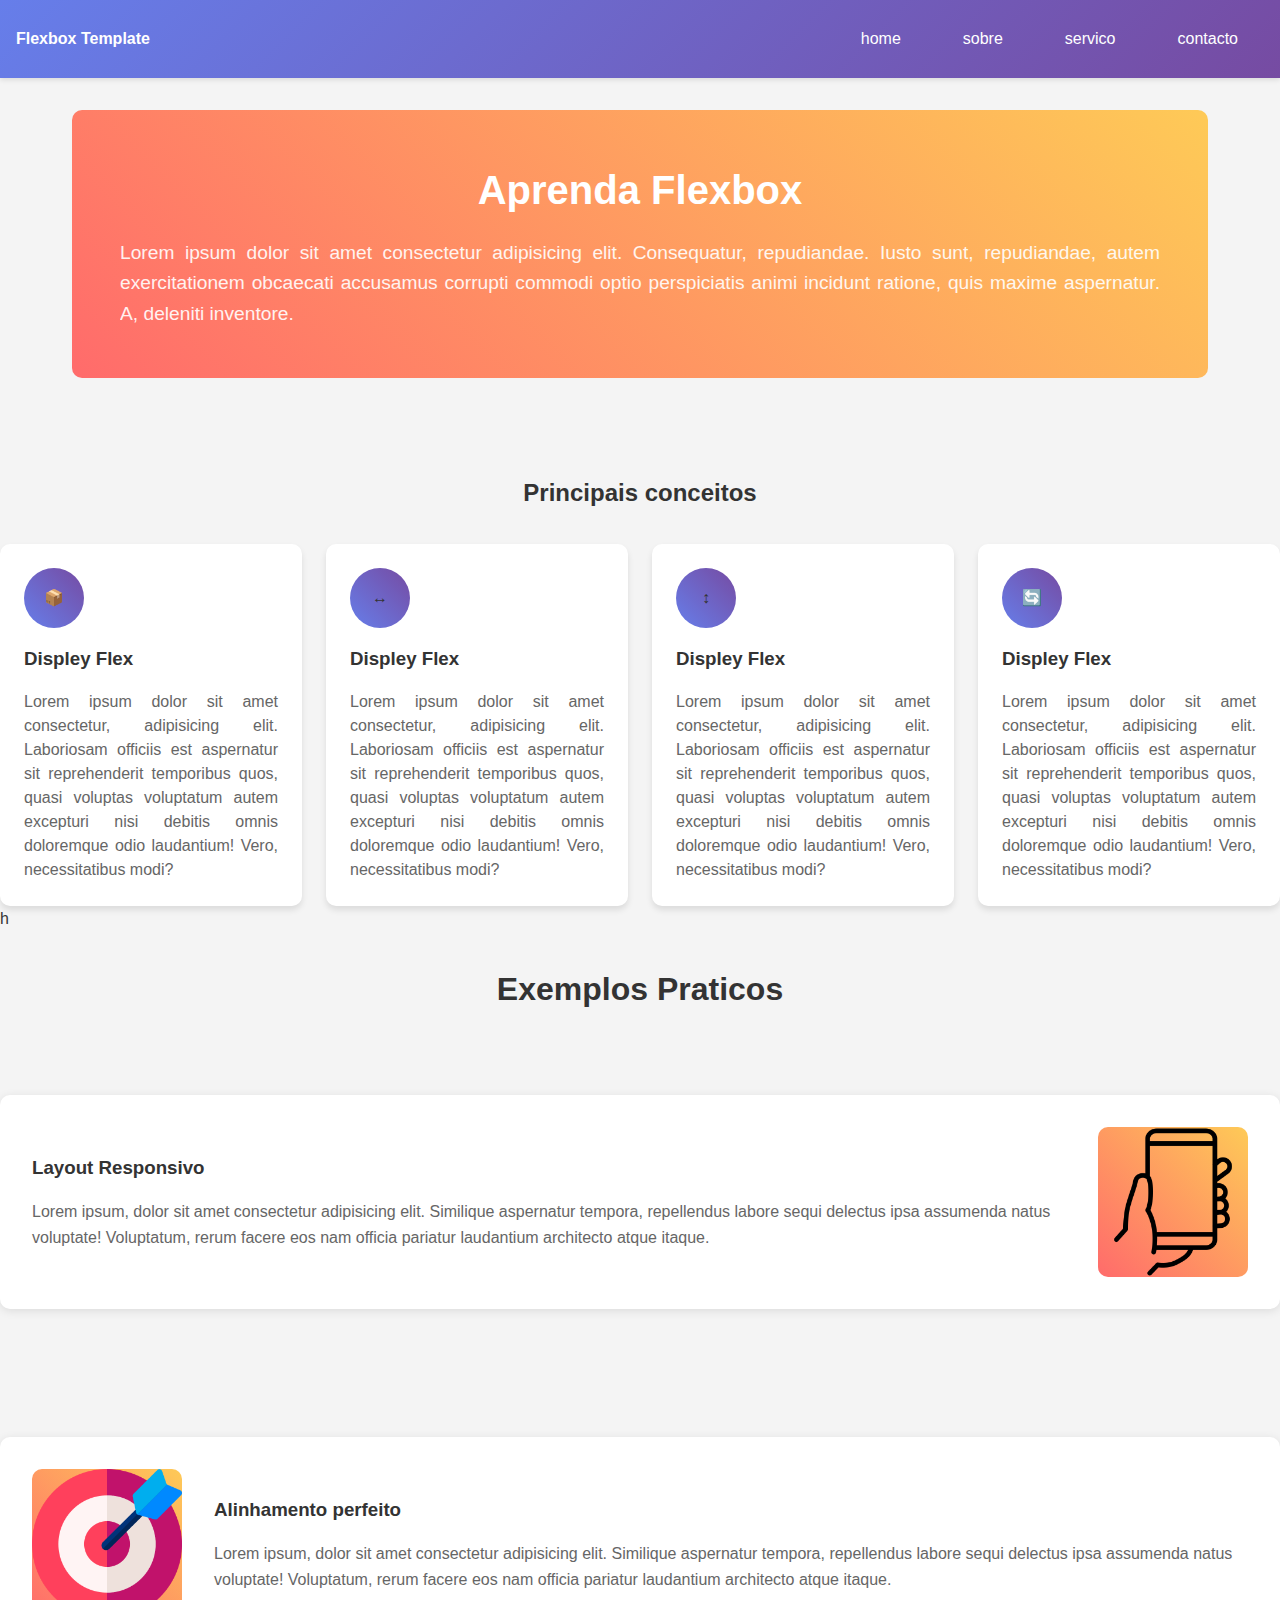
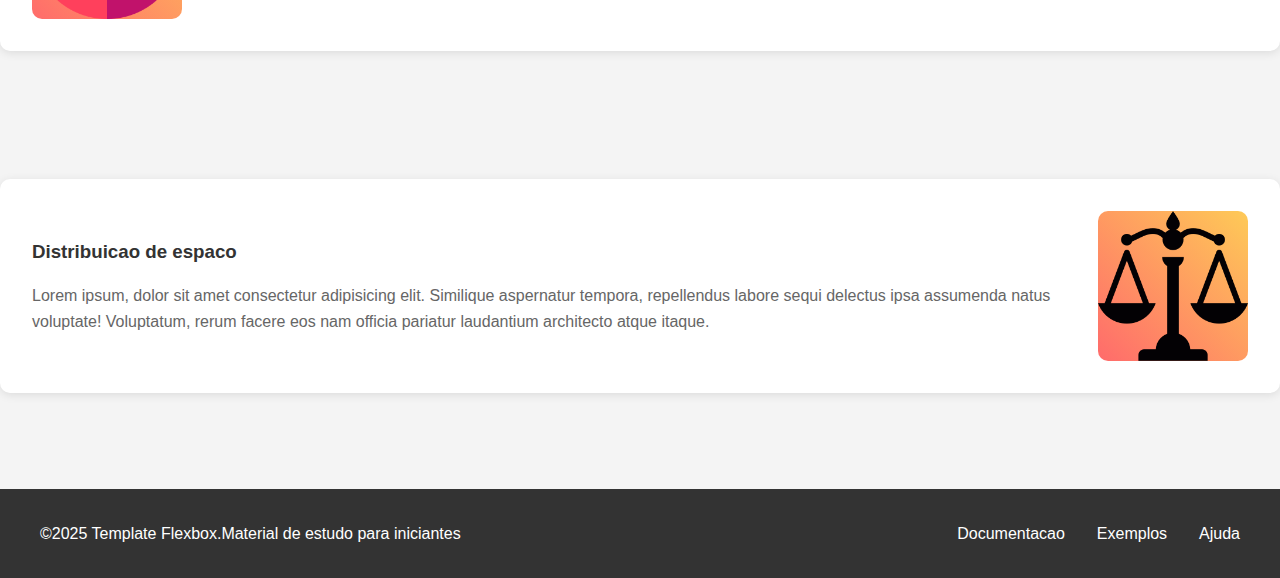
<file: index.html>
<!DOCTYPE html>
<html lang="en">

<head>
    <meta charset="UTF-8">
    <meta name="viewport" content="width=device-width, initial-scale=1.0">

    <title>projectoflexbox</title>
    <link rel="stylesheet" href="index.css">
</head>

<body>
    <!--header-->
    <header class="header">
        <div class="logo">Flexbox Template</div>
        <nav class="nav">
            <ul>
                <li><a href="#home">home</a></li>
                <li><a href="#sobre">sobre</a></li>
                <li><a href="#servico">servico</a></li>
                <li><a href="#contacto">contacto</a></li>
            </ul>

        </nav>



    </header>
    <!--CONTEINER PRINCIPAL-->
    <div class="conteiner">

        <section class="hero">
            <di class="hero-content">
                <h1>Aprenda Flexbox</h1>
                <p>Lorem ipsum dolor sit amet consectetur adipisicing elit. Consequatur, repudiandae. Iusto sunt,
                    repudiandae, autem exercitationem obcaecati accusamus corrupti commodi optio perspiciatis animi
                    incidunt ratione, quis maxime aspernatur. A, deleniti inventore.</p>

            </di>

    </div>
    </section>
    <!--seccao de cards-->
    <section class="cards-section">
        <h2>Principais conceitos</h2>

        <div class="cards-container">
            <div class="card">
                <div class="card-icone"> 📦</div>
                <h3>Displey Flex</h3>
                <p>Lorem ipsum dolor sit amet consectetur, adipisicing elit. Laboriosam officiis est aspernatur sit

                    reprehenderit temporibus quos, quasi voluptas voluptatum autem excepturi nisi debitis omnis
                    doloremque odio laudantium! Vero, necessitatibus modi?</p>
            </div>



            <div class="card">
                <div class="card-icone">↔ </div>
                <h3>Displey Flex</h3>
                <p>Lorem ipsum dolor sit amet consectetur, adipisicing elit. Laboriosam officiis est aspernatur sit
                    reprehenderit temporibus quos, quasi voluptas voluptatum autem excepturi nisi debitis omnis
                    doloremque odio laudantium! Vero, necessitatibus modi?</p>
            </div>
            <div class="card">
                <div class="card-icone">↕ </div>
                <h3>Displey Flex</h3>
                <p>Lorem ipsum dolor sit amet consectetur, adipisicing elit. Laboriosam officiis est aspernatur sit
                    reprehenderit temporibus quos, quasi voluptas voluptatum autem excepturi nisi debitis omnis
                    doloremque odio laudantium! Vero, necessitatibus modi?</p>
            </div>
            <div class="card">
                <div class="card-icone">🔄</div>
                <h3>Displey Flex</h3>
                <p>Lorem ipsum dolor sit amet consectetur, adipisicing elit. Laboriosam officiis est aspernatur sit
                    reprehenderit temporibus quos, quasi voluptas voluptatum autem excepturi nisi debitis omnis
                    doloremque odio laudantium! Vero, necessitatibus modi?</p>
            </div>
        </div>

        h
    </section>
    <section class="features">
        <h1>Exemplos Praticos</h1>
        <div class="feature-container">
            <div class="feature">
                <div class="feature-content">
                    <h3>Layout Responsivo</h3>
                    <p>Lorem ipsum, dolor sit amet consectetur adipisicing elit. Similique aspernatur tempora,
                        repellendus labore sequi delectus ipsa assumenda natus voluptate! Voluptatum, rerum facere eos
                        nam officia pariatur laudantium architecto atque itaque.</p>

                </div>
                <div class="feature-imge">
                    <img src="smartphone.png" alt="Telemovel" srcset="">

                </div>

            </div>
            <div class="feature">
                <div class="feature-content">
                    <h3>Alinhamento perfeito</h3>
                    <p>Lorem ipsum, dolor sit amet consectetur adipisicing elit. Similique aspernatur tempora,
                        repellendus labore sequi delectus ipsa assumenda natus voluptate! Voluptatum, rerum facere eos
                        nam officia pariatur laudantium architecto atque itaque.</p>

                </div>
                <div class="feature-imge">
                    <img src="target.png" alt="imagem de target" srcset="">

                </div>

            </div>

            <div class="feature">
                <div class="feature-content">
                    <h3>Distribuicao de espaco</h3>
                    <p>Lorem ipsum, dolor sit amet consectetur adipisicing elit. Similique aspernatur tempora,
                        repellendus labore sequi delectus ipsa assumenda natus voluptate! Voluptatum, rerum facere eos
                        nam officia pariatur laudantium architecto atque itaque.</p>

                </div>
                <div class="feature-imge">
                    <img src="scales-of-justice.png" alt="Balanca da justica" srcset="">

                </div>
            </div>



        </div>


    </section>
    <!--seccao rodape-->
    <footer class="footer">
        <div class="footer-content">
            <p>&copy;2025 Template Flexbox.Material de estudo para iniciantes</p>
            <div class="footer-links">
                <a href="#">Documentacao</a>
                <a href="#">Exemplos</A>
                <a href="#">Ajuda</a>

            </div>

        </div>

    </footer>
</body>

</html>
</file>
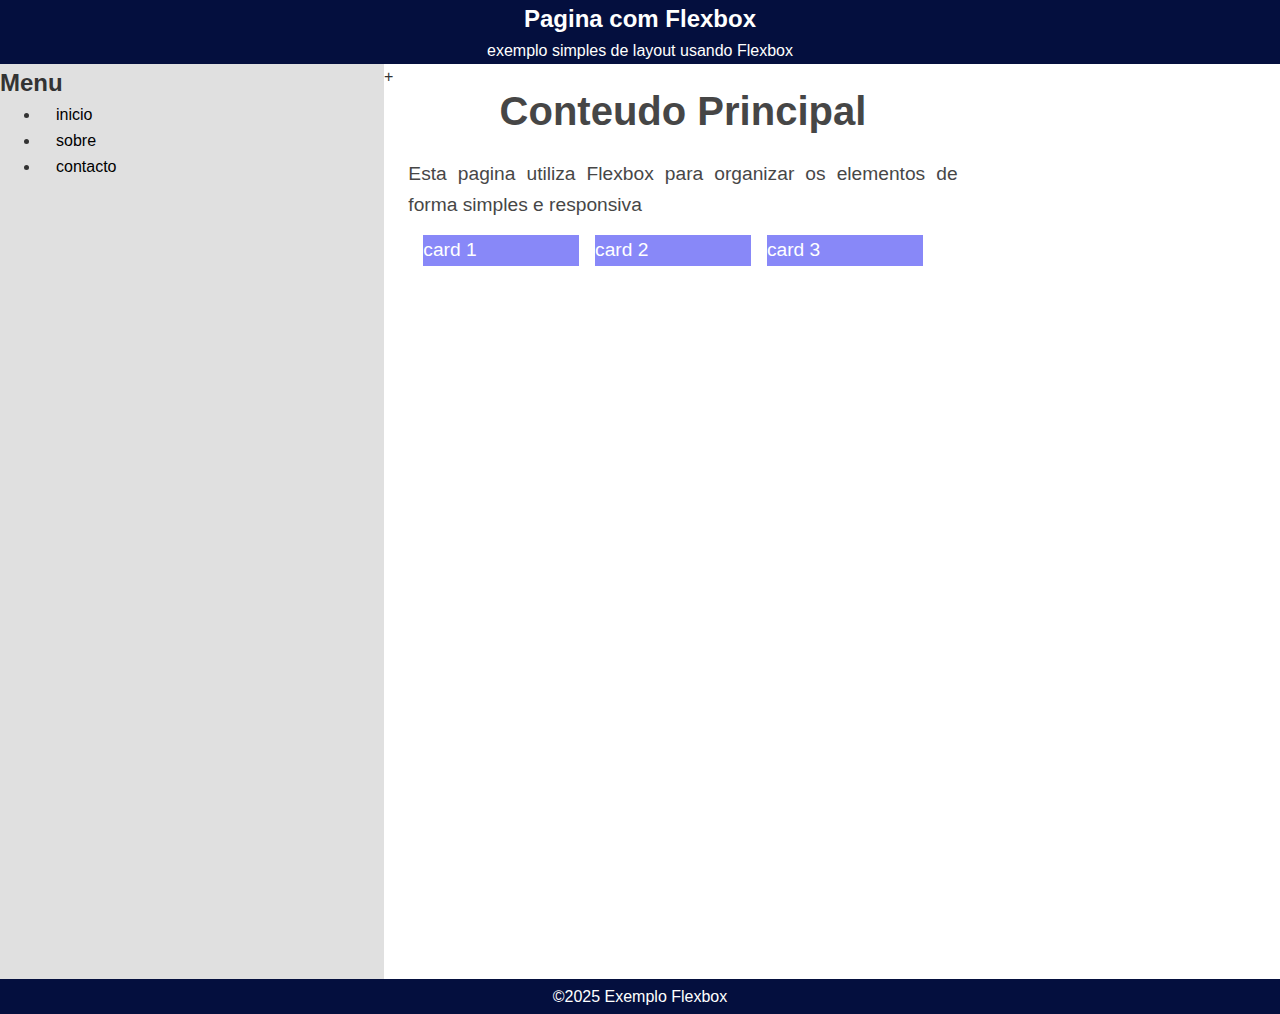
<file: Pagina.html>
<!DOCTYPE html>
<html lang="en">

<head>
    <meta charset="UTF-8">
    <meta name="viewport" content="width=device-width, initial-scale=1.0">

    <link rel="stylesheet" href="Pagina.css">
    <title>Pagina Flexbox</title>

</head>

<body>
    <header class="header">
        <di class="logo">Pagina com Flexbox</di>
        <p>exemplo simples de layout usando Flexbox</p>
    </header>
    <div class="caixa">
    <nav class="nav">
        <div class="menu">
            <h2>Menu</h2>
        </div>
        <ul>
            <li><a href="#inicio">inicio</a></li>
            <li><a href="#sobre">sobre</a></li>
            <li><a href="#contacto">contacto</a></li>
        </ul>

    </nav>
+

    <section class="container">
        <div class="hero">
            <div class="container-principal">
                <h1>Conteudo Principal</h1>
                <p>Esta pagina utiliza Flexbox para organizar os elementos de forma simples e responsiva</p>


            
                    <section>
                        <section class="cards-container">
                            <div class="card"> card 1</div>
                            <div class="card"> card 2</div>
                            <div class="card"> card 3<div>
            
                         </section>
                </div>
            </div>

        </div>

    </section>
    <footer class="footer">
        <div class="footer-content"></div>
        <p>&copy;2025 Exemplo Flexbox</p>

    </footer>
    </div>


</body>

</html>
</file>
<file: index.css>
* {
    margin: 0;
    padding: 0;
    box-sizing: border-box;
}

body {
    font-family: Arial, sans-serif;
    line-height: 1.6;
    color: #333;
    background-color: #f4f4f4;
}

/*header*/
.header {
    background: linear-gradient(135deg, #667eea 0%, #764ba2 100%);
    color: white;
    padding: 1rem;
    display: flex;
    justify-content: space-between;
    align-items: center;
    box-shadow: 0 2px 5px rgba(0, 0, 0, 0.1);
}

.logo {
    font: size 1.5em;
    font-weight: bold;
}

.nav {
    display: flex;
    gap: 2rem;
}

.nav ul {
    list-style: none;
}

.nav ul li a {
    color: white;
    text-decoration: none;
    padding: 0.5rem 1rem;
    border-radius: 5px;
    transition: background 0.3s;

}

.nav ul il a:hover {
    background: rgba(255, 255, 255, 0.2);
}

.nav ul {
    display: flex;
    gap: 30px;
    padding: 10px;
}

.conteiner {
    max-width: 1200px;
    margin: 0 auto;
    padding: 2rem;

}

.hero {
    background: linear-gradient(45deg, #ff6b6b, #feca57);
    color: white;
    padding: 3rem;
    border-radius: 10px;
    margin-bottom: 2rem;
    display: flex;
    align-items: center;
    justify-content: center;
    min-height: 200px;
}

.hero-content h1 {
    font-size: 2.5rem;
    margin-bottom: 1rem;
    text-align: center;
    font-weight: bolder;
}

.hero-content p {
    font-size: 1.2rem;
    opacity: 0.9;
    text-align: justify;
}

.cards-section {
    margin: 2rem 0;
}

.cards-section h2 {
    text-align: center;
    margin-bottom: 2rem;
    color: #333;
}

.cards-container {
    display: flex;
    flex-wrap: wrap;
    gap: 1.5rem;
    justify-content: center;
}

.card {
    background: white;
    border-radius: 10px;
    padding: 1.5rem;
    box-shadow: 0 4px 6px rgba(0, 0, 0, 0.1);
    flex: 1;
    min-width: 280px;
    max-width: 350px;
    transition: transform 0.3s, box-shadow 0.3s;
}

.card:hover {
    transform: translatey(-5px);
    box-shadow: 0 8px 15px rgba(0, 0, 0, 0.2);
}

.card-icone {
    width: 60px;
    height: 60px;
    background: linear-gradient(45deg, #667eea, #764ba2);
    border-radius: 50%;
    display: flex;
    align-items: center;
    justify-content: center;
    margin-bottom: 1rem;
}

.card h3 {
    margin-bottom: 1rem;
    color: #333;
}

.card p {
    color: #666;
    line-height: 1.5;
    text-align: justify;
}

.feature {
    margin: 3rem 0;
}

.features>h1 {
    text-align: center;
    margin-bottom: 2rem;
    color: #333;
}

.feature-container {
    display: flex;
    flex-direction: column;
    gap: 2rem;
}

.feature {
    background: white;
    border-radius: 10px;
    padding: 2rem;
    box-shadow: 0 2px 10px rgba(0, 0, 0, 0.1);
    display: flex;
    align-items: center;
    gap: 2rem;
}

.feature:nth-child(even) {
    flex-direction: row-reverse;
}

.feature-content {
    flex: 1;
}

.feature-imge img {
    width: 150px;
    height: 150px;
}

.feature-imge {
    background: linear-gradient(45deg, #ff6b6b, #feca57);
    border-radius: 10px;
    display: flex;
    align-items: center;
    justify-content: center;
    font-size: 3rem;
    flex-shrink: 0;
}
.feature h3{
    margin-bottom: 1rem;
    color: #333;

}
.feature p{
    color: #666;
    line-height: 1.6;
}
/* footer*/
.footer{
    background: #333;
    color: white;
    padding: 2rem;
    margin-top: 3rem;
}
.footer-content{
    max-width: 1200px;
    margin: 0 auto;
    display: flex;
    justify-content: space-between;
    align-items: center;
    flex-wrap: wrap;
    gap: 1rem;
}
.footer-links{
    display: flex;
    gap: 2rem;
}
.footer-links a{
    color: white;
    text-decoration: none;
     transition: opacity 0.3;
   

}
.footer-links a:hover{
color:orange
}
</file>
<file: Pagina.css>
*{
    margin: 0;
    padding: 1;
    box-sizing: border-box;
}
body{
   font-family: Arial, sans-serif; 
   line-height: 1.6;
   color:#333;
   background-color:white;
}

.header{
 background: linear-gradient(135deg,#040f3e);
 color: white;

 text-align: center;
 margin: 0;
}
.logo{
    font-size: 1.5rem;
    font-weight: bold;
}
.nav{
    background-color:#e0e0e0;
    width:30%;
}
.nav>ul>li>a{
   color:black;
   padding: 1rem;
   border-radius: 5px;
text-decoration: none;
}
.nav ul li{
    gap: 30px;
  padding-left: 1;
}
.container{
    max-width: 1200px;
   
}
.hero h1 {
    font-size:2.5rem ;
    margin-bottom: 1rem;
    text-align: center;
    font-weight:bolder ;

}
.hero{
    font-size: 1.2rem;
    opacity: 0.9;
    text-align: justify;
}
.cards-container{
    margin: 15px;
    padding: 0%;


}
.container-principal{
     margin: 15px;
    padding: 0%;
}
.cards-container{
    display: flex;
    gap: 1rem;

}
.card{
    color:white;
    background-color: rgba(25, 25, 243, 0.567);
    width:30%;
   
}
.caixa{
    display: flex;
 
}
.hero{
    width: 75%;
    height: 100vh;

}
.footer{
    display: flex;
    height: 35px;
    background-color: #040f3e;
    align-items: center;
    justify-content: center;
    color: white;
}
</file>
